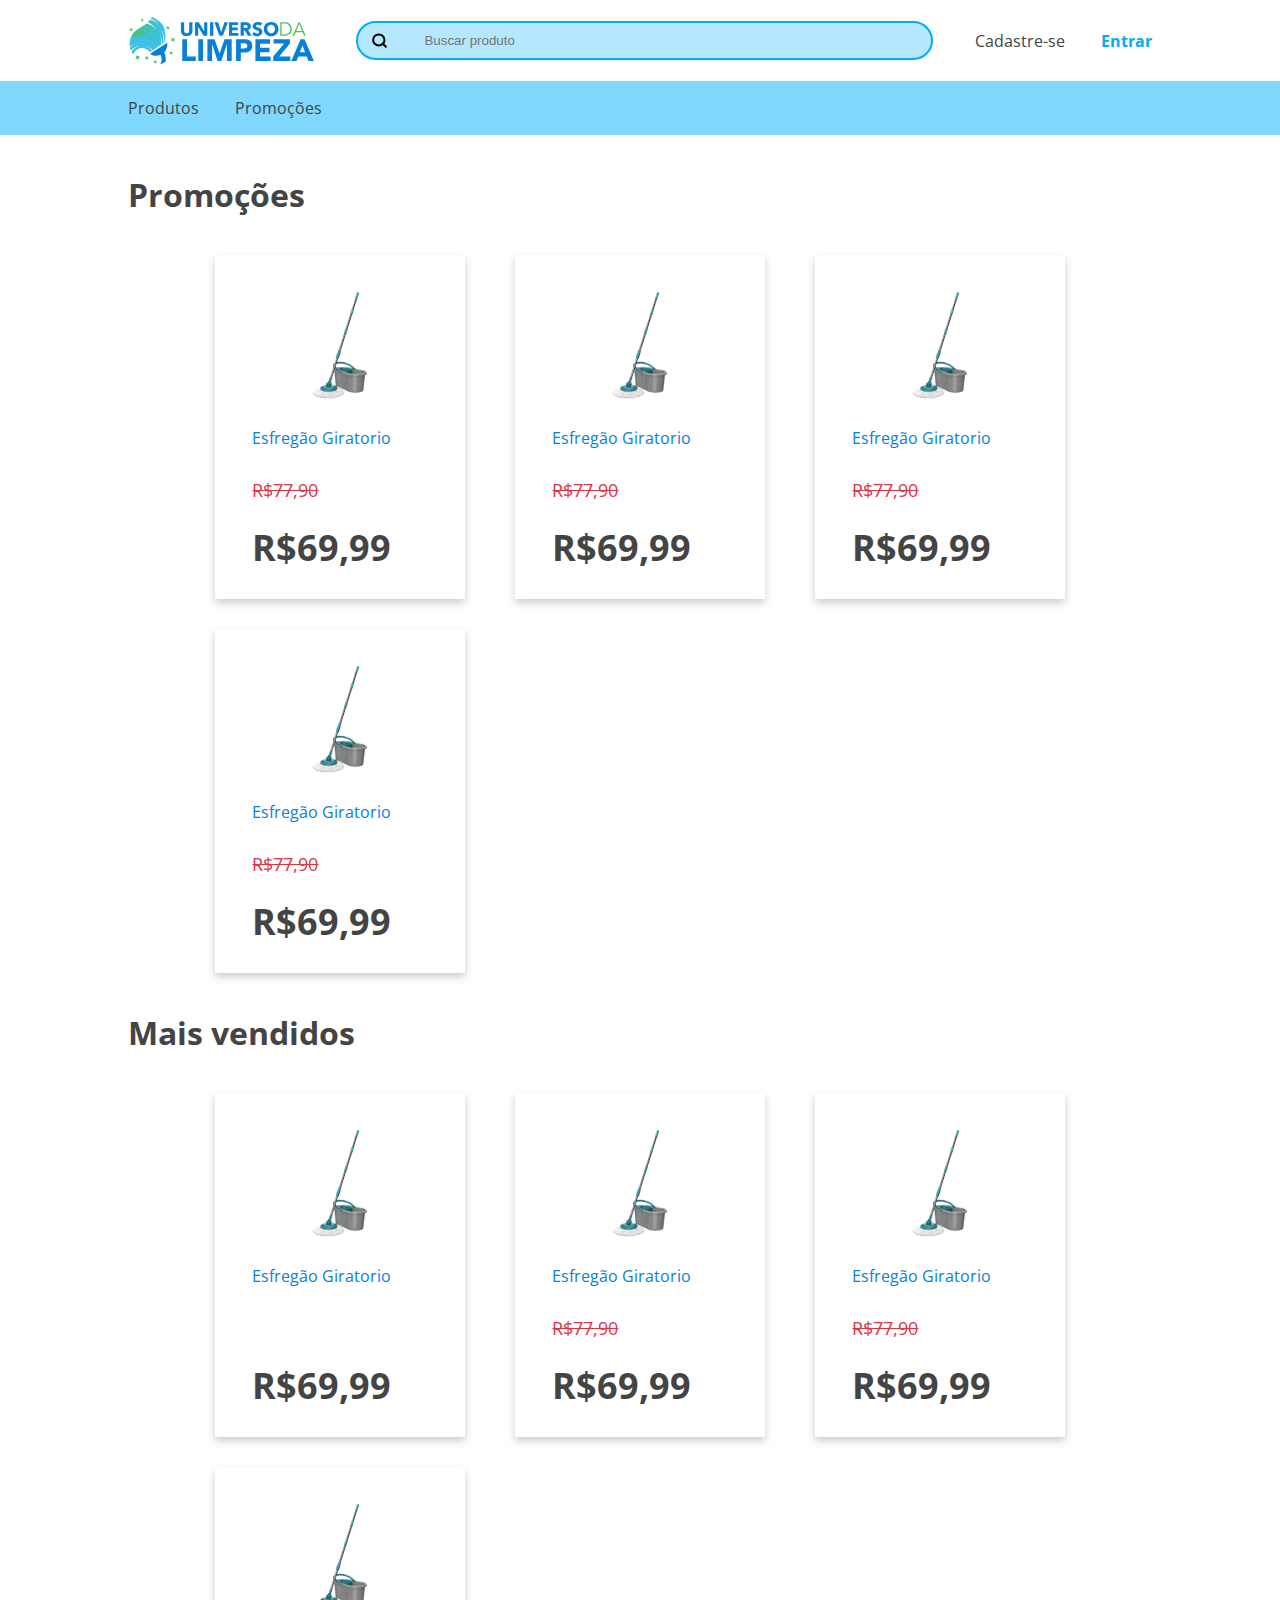
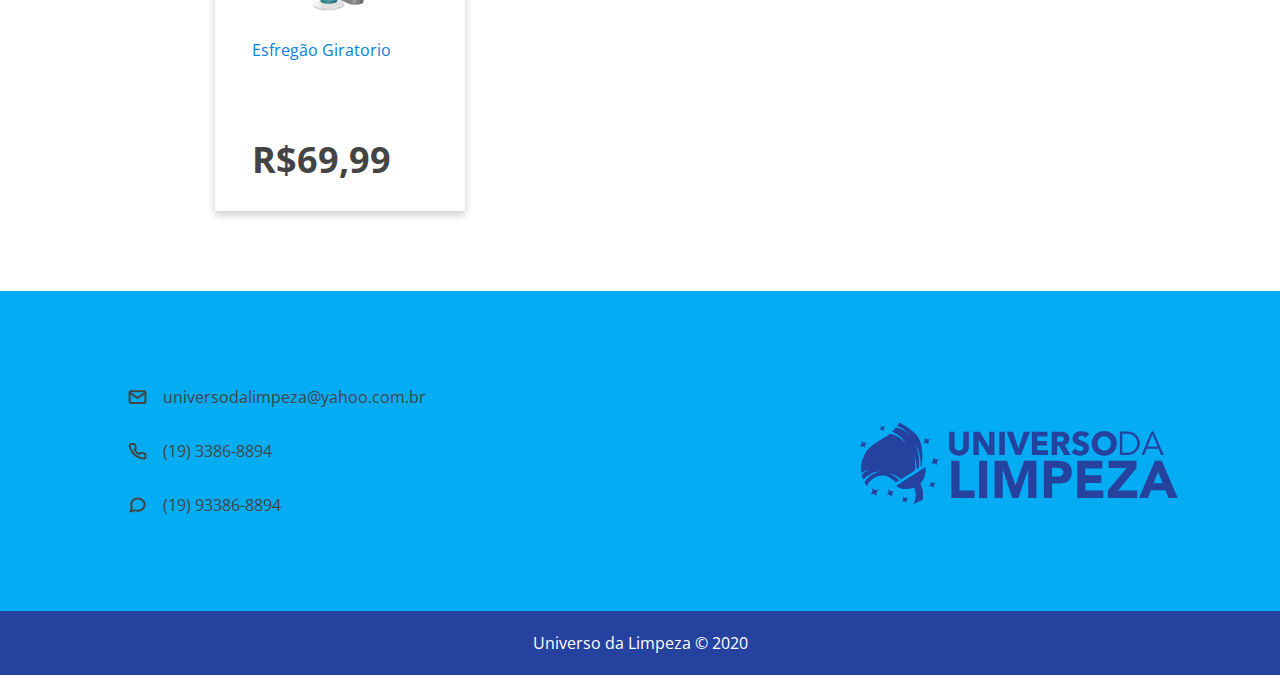
<file: index.html>
<!DOCTYPE html>
<html lang="en">
<head>
  <meta charset="UTF-8">
  <meta name="viewport" content="width=device-width, initial-scale=1.0">
  <link rel="stylesheet" href="assets/style.css">
  <link href="https://fonts.googleapis.com/css2?family=Open+Sans:ital,wght@0,300;0,400;0,600;0,700;0,800;1,300;1,400;1,600;1,700;1,800&display=swap" rel="stylesheet">
  <title>Universo Da Limpeza</title>
</head>
<body>
  <header>
    <div class="container">
      <img src="assets/logo.svg" alt="Logo">
      
      <div class="div-search">
        <input id="text-search" type="text" placeholder="Buscar produto"> 
      </div>
      <nav>
        <a href="#">Cadastre-se</a>
        <a href="#">Entrar</a>
      </nav>
    </div>
  </header>

  <section class="low-header">
    <div class="container">
      <a href="#">Produtos</a>
      <a href="#">Promoções</a>
    </div>
  </section>

  <main>
    <div>
      <section class="promotions">
        
        <h1>Promoções</h1>
        
        <div class="cards cards-container">
          <div class="card">
            <img src="assets/item-1.png" alt="item-1">
            <p class="item-name">Esfregão Giratorio</p>
            <p class="item-promotion">R$77,90</p>
            <p class="price">R$69,99</p>
          </div>

          <div class="card">
            <img src="assets/item-1.png" alt="item-1">
            <p class="item-name">Esfregão Giratorio</p>
            <p class="item-promotion">R$77,90</p>
            <p class="price">R$69,99</p>
          </div>

          <div class="card">
            <img src="assets/item-1.png" alt="item-1">
            <p class="item-name">Esfregão Giratorio</p>
            <p class="item-promotion">R$77,90</p>
            <p class="price">R$69,99</p>
          </div>

          <div class="card">
            <img src="assets/item-1.png" alt="item-1">
            <p class="item-name">Esfregão Giratorio</p>
            <p class="item-promotion">R$77,90</p>
            <p class="price">R$69,99</p>
          </div>
        </div>
      </section>

      <section class="more-selled">
        
        <h1>Mais vendidos</h1>
        
        <div class="cards cards-container">
          <div class="card">
            <img src="assets/item-1.png" alt="item-1">
            <p class="item-name">Esfregão Giratorio</p>
            <p class="price">R$69,99</p>
          </div>

          <div class="card">
            <img src="assets/item-1.png" alt="item-1">
            <p class="item-name">Esfregão Giratorio</p>
            <p class="item-promotion">R$77,90</p>
            <p class="price">R$69,99</p>
          </div>

          <div class="card">
            <img src="assets/item-1.png" alt="item-1">
            <p class="item-name">Esfregão Giratorio</p>
            <p class="item-promotion">R$77,90</p>
            <p class="price">R$69,99</p>
          </div>

          <div class="card">
            <img src="assets/item-1.png" alt="item-1">
            <p class="item-name">Esfregão Giratorio</p>
            <p class="price">R$69,99</p>
          </div>
        </div>
      </section>
    </div>
  </main>

  <footer>
    <div class="footer-container container">
      <div class="footer-contacts">
        <img src="/assets/mail.svg" alt="e-mail icon">
        <a href="mailto:universodalimpeza@yahoo.com.br">universodalimpeza@yahoo.com.br</a>
      </div>

      <div class="footer-contacts">
        <img src="/assets/phone.svg" alt="phone icon">
        <a href="tel:19-3386-8894">(19) 3386-8894</a>
      </div>

      <div class="footer-contacts">
        <img src="/assets/message.svg" alt="e-mail icon">
        <a href="tel:19-93386-8894">(19) 93386-8894</a>
      </div>
    </div>


    <img src="assets/logo-offsett.svg" alt="">
  </footer>

  <div class="credits">
      <p>Universo da Limpeza © 2020</p>
  </div>
</body>
</html>
</file>
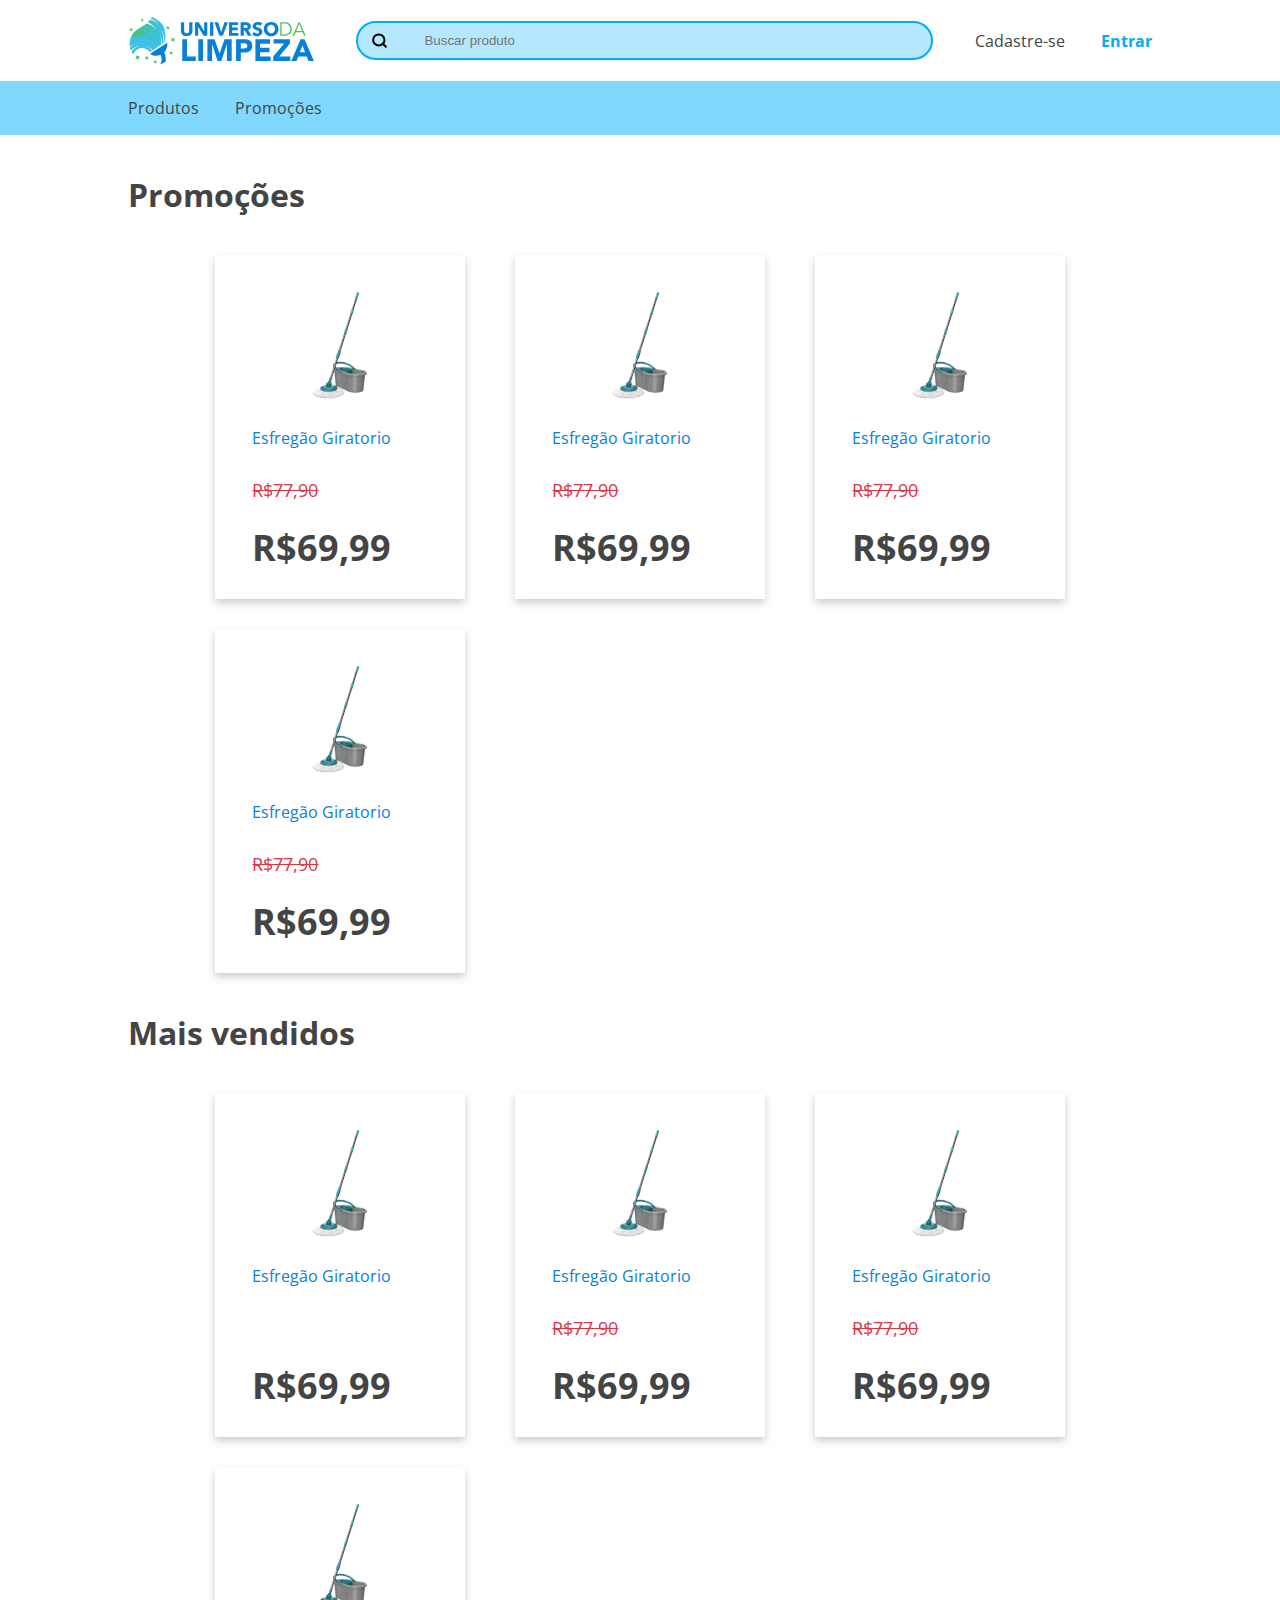
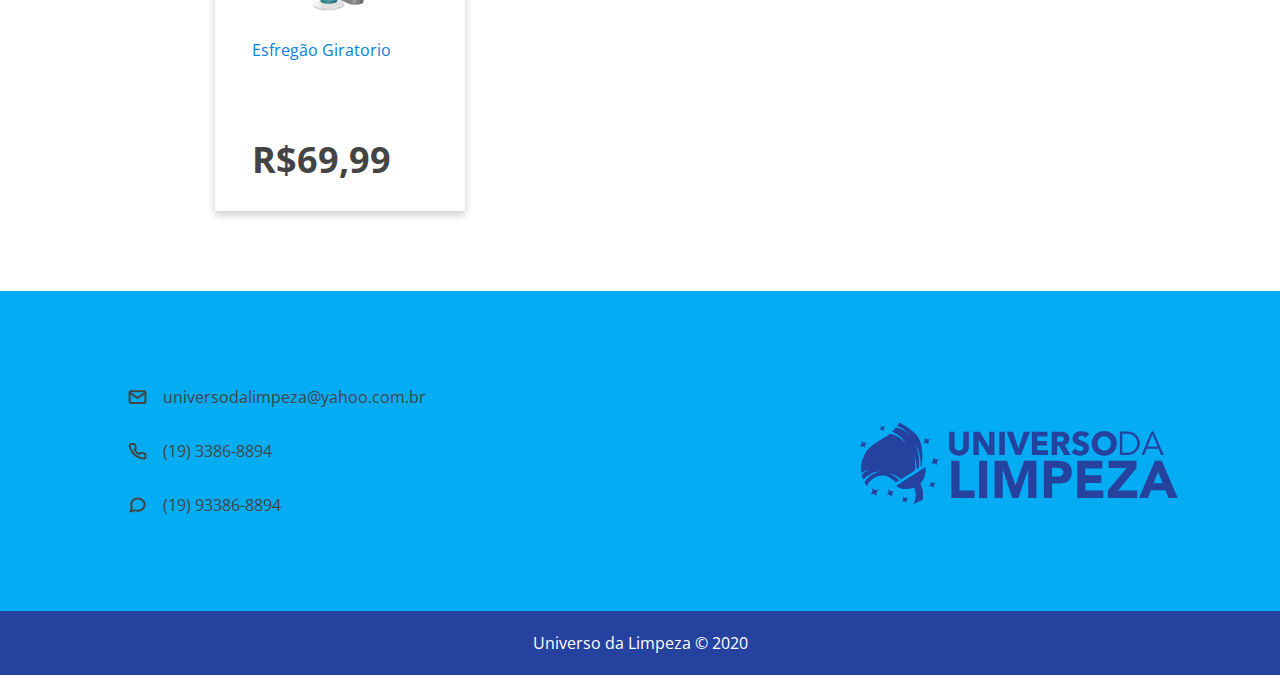
<file: base/index.html>
<!DOCTYPE html>
<html lang="en">
<head>
  <meta charset="UTF-8">
  <meta name="viewport" content="width=device-width, initial-scale=1.0">
  <link rel="stylesheet" href="/assets/style.css">
  <link href="https://fonts.googleapis.com/css2?family=Open+Sans:ital,wght@0,300;0,400;0,600;0,700;0,800;1,300;1,400;1,600;1,700;1,800&display=swap" rel="stylesheet">
  <title>Universo Da Limpeza</title>
</head>
<body>
  <header>
    <div class="container">
      <img src="/assets/logo.svg" alt="Logo">
      
      <div class="div-search">
        <input id="text-search" type="text" placeholder="Buscar produto"> 
      </div>
      <nav>
        <a href="register.html">Cadastre-se</a>
        <a href="login.html">Entrar</a>
      </nav>
    </div>
  </header>

  <section class="low-header">
    <div id="low-header" class="container">
      <a href="#">Produtos</a>
      <a href="#">Promoções</a>
    </div>
  </section>

  <main>
    <div>
      <section class="promotions">
        
        <h1>Promoções</h1>
        
        <div class="cards cards-container">
          <div class="card">
            <img src="/assets/item-1.png"alt="item-1">
            <p class="item-name">Esfregão Giratorio</p>
            <p class="item-promotion">R$77,90</p>
            <p class="price">R$69,99</p>
          </div>

          <div class="card">
            <img src="/assets/item-1.png"alt="item-1">
            <p class="item-name">Esfregão Giratorio</p>
            <p class="item-promotion">R$77,90</p>
            <p class="price">R$69,99</p>
          </div>

          <div class="card">
            <img src="/assets/item-1.png"alt="item-1">
            <p class="item-name">Esfregão Giratorio</p>
            <p class="item-promotion">R$77,90</p>
            <p class="price">R$69,99</p>
          </div>

          <div class="card">
            <img src="/assets/item-1.png"alt="item-1">
            <p class="item-name">Esfregão Giratorio</p>
            <p class="item-promotion">R$77,90</p>
            <p class="price">R$69,99</p>
          </div>
        </div>
      </section>

      <section class="more-selled">
        
        <h1>Mais vendidos</h1>
        
        <div class="cards cards-container">
          <div class="card">
            <img src="/assets/item-1.png"alt="item-1">
            <p class="item-name">Esfregão Giratorio</p>
            <p class="price">R$69,99</p>
          </div>

          <div class="card">
            <img src="/assets/item-1.png"alt="item-1">
            <p class="item-name">Esfregão Giratorio</p>
            <p class="item-promotion">R$77,90</p>
            <p class="price">R$69,99</p>
          </div>

          <div class="card">
            <img src="/assets/item-1.png"alt="item-1">
            <p class="item-name">Esfregão Giratorio</p>
            <p class="item-promotion">R$77,90</p>
            <p class="price">R$69,99</p>
          </div>

          <div class="card">
            <img src="/assets/item-1.png"alt="item-1">
            <p class="item-name">Esfregão Giratorio</p>
            <p class="price">R$69,99</p>
          </div>
        </div>
      </section>
    </div>
  </main>

  <footer>
    <div class="footer-container container">
      <div class="footer-contacts">
        <img src="/assets/mail.svg" alt="e-mail icon">
        <a href="mailto:universodalimpeza@yahoo.com.br">universodalimpeza@yahoo.com.br</a>
      </div>

      <div class="footer-contacts">
        <img src="/assets/phone.svg" alt="phone icon">
        <a href="tel:19-3386-8894">(19) 3386-8894</a>
      </div>

      <div class="footer-contacts">
        <img src="/assets/message.svg" alt="e-mail icon">
        <a href="tel:19-93386-8894">(19) 93386-8894</a>
      </div>
    </div>


    <img src="/assets/logo-offsett.svg" alt="">
  </footer>

  <div class="credits">
      <p>Universo da Limpeza © 2020</p>
  </div>
</body>
</html>
</file>
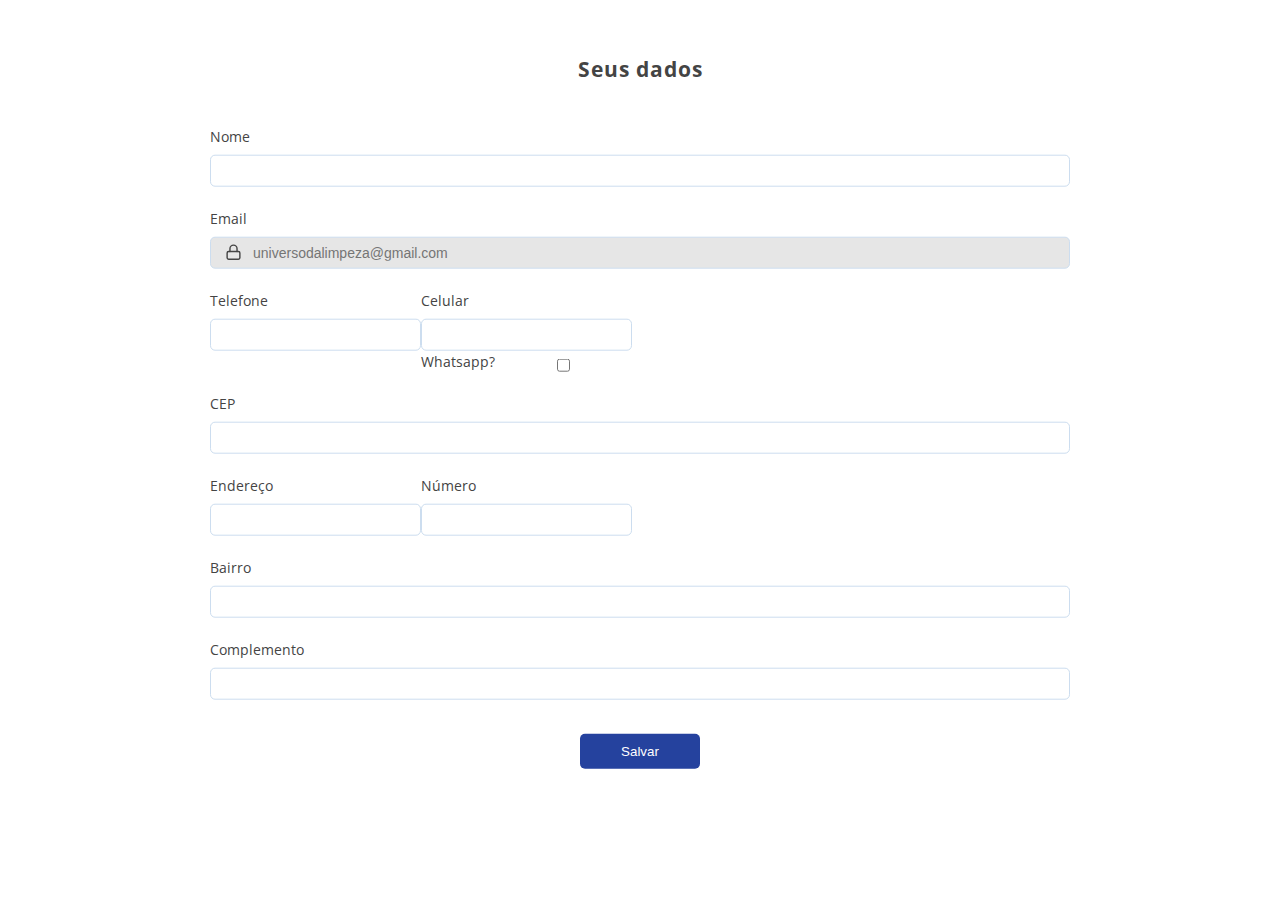
<file: base/cadastration.html>
<!DOCTYPE html>
<html lang="en">
  <head>
    <meta charset="UTF-8" />
    <meta name="viewport" content="width=device-width, initial-scale=1.0" />
    <meta http-equiv="X-UA-Compatible" content="ie=edge" />
    <title>Document</title>
    <link rel="stylesheet" href="/assets/cadastration.css" />
    <link rel="stylesheet" href="/assets/style.css">
    <link href="https://fonts.googleapis.com/css2?family=Open+Sans:ital,wght@0,300;0,400;0,600;0,700;0,800;1,300;1,400;1,600;1,700;1,800&display=swap" rel="stylesheet">
  </head>
  <body>
    <section class="form-section">
      <img width="300" src="/assets/logo-offsett.svg" alt="">

      <div class="form-wrapper">
        <h1>Seus dados</h1>
        <form action="">

          <div class="input-block">
            <label for="login-name">Nome</label>
            <input type="text" id="login-name">
          </div>
          <div class="input-block">
            <label for="login-email">Email</label>
            <input type="email" id="login-email" placeholder="universodalimpeza@gmail.com" disabled/>
          </div>

          <div class="field-2">
            <div class="input-block">
              <label for="login-phone">Telefone</label>
              <input type="number" id=""/>
            </div>
            <div class="input-block">
              <label for="login-phone">Celular</label>
              <input type="number" id=""/>
              <div class="checkbox">
               <label for="login-phone">Whatsapp?</label>
               <input type="checkbox">
              </div>
            </div>
          </div>

          <div class="input-block">
            <label for="login-cep">CEP</label>
            <input type="number" id=""/>
          </div>

          <div class="field-2">
            <div class="input-block">
              <label for="login-address">Endereço</label>
              <input type="address" id="address"/>
            </div>
            <div class="input-block">
              <label for="login-number">Número</label>
              <input type="number" id=""/>
            </div>
          </div>

          <div class="input-block">
            <label for="login-address2">Bairro</label>
            <input type="address2" id="address2"/>
          </div>
          <div class="input-block">
            <label for="login-address">Complemento</label>
            <input type="text" id=""/>
          </div>
          <button type="submit" class="btn-login">Salvar</button>
        </form>
      </div>
    </section>

  </body>
</html>
</file>
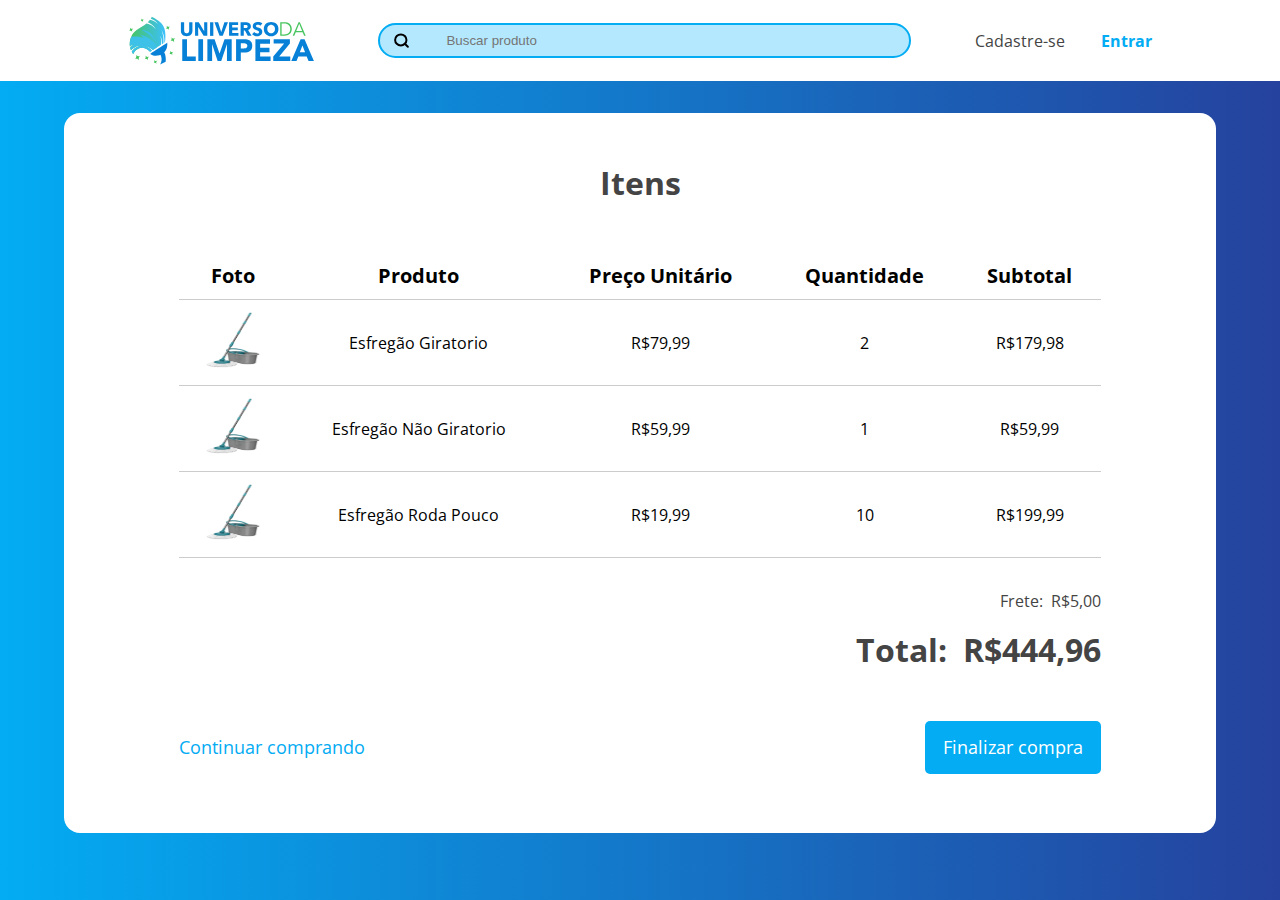
<file: base/carrinho-cheio.html>
<!DOCTYPE html>
<html lang="en">
<head>
  <meta charset="UTF-8">
  <meta name="viewport" content="width=device-width, initial-scale=1.0">
  <link rel="stylesheet" href="/assets/style.css">
  <link rel="stylesheet" href="/assets/shop-cart.css">
  <link rel="stylesheet" href="/assets/carrinho-cheio.css">
  <link href="https://fonts.googleapis.com/css2?family=Open+Sans:ital,wght@0,300;0,400;0,600;0,700;0,800;1,300;1,400;1,600;1,700;1,800&display=swap" rel="stylesheet">
  <title>Universo Da Limpeza</title>
</head>
<body>
  <header>
    <div class="container">
      <img src="/assets/logo.svg" alt="Logo">
      
      <div class="div-search">
        <input id="text-search" type="text" placeholder="Buscar produto"> 
      </div>
      <nav>
        <a href="register.html">Cadastre-se</a>
        <a href="login.html">Entrar</a>
      </nav>
    </div>
  </header>

  <body>
    <div class="cart">
      <h1>Itens</h1>

      <table class="container">
        <tr>
          <th>Foto</th>
          <th>Produto</th>
          <th>Preço Unitário</th>
          <th>Quantidade</th>
          <th>Subtotal</th>
        </tr>
        <tr>
          <td><img width="60" height="60" src="/assets/item-1.png" alt=""></td>
          <td>Esfregão Giratorio</td>
          <td>R$79,99</td>
          <td>2</td>
          <td>R$179,98</td>
        </tr>
        <tr>
          <td><img width="60" height="60" src="/assets/item-1.png" alt=""></td>
          <td>Esfregão Não Giratorio</td>
          <td>R$59,99</td>
          <td>1</td>
          <td>R$59,99</td>
        </tr>
        <tr>
          <td><img width="60" height="60" src="/assets/item-1.png" alt=""></td>
          <td>Esfregão Roda Pouco</td>
          <td>R$19,99</td>
          <td>10</td>
          <td>R$199,99</td>
        </tr>
        
      </table>
      <div class="container">
        <div class="ship-cust">
          <p>Frete:</p>
          <p>R$5,00</p>
        </div>
        <div class="total-price">
          <h1>Total:</h1>
          <h1>R$444,96</h1>
        </div>
      </div>
      <div class="buttons container">
        <a href="products.html">Continuar comprando</a>
        <a class="btn" href="#">Finalizar compra</a>
      </div>
    </div>
  </body>
</file>
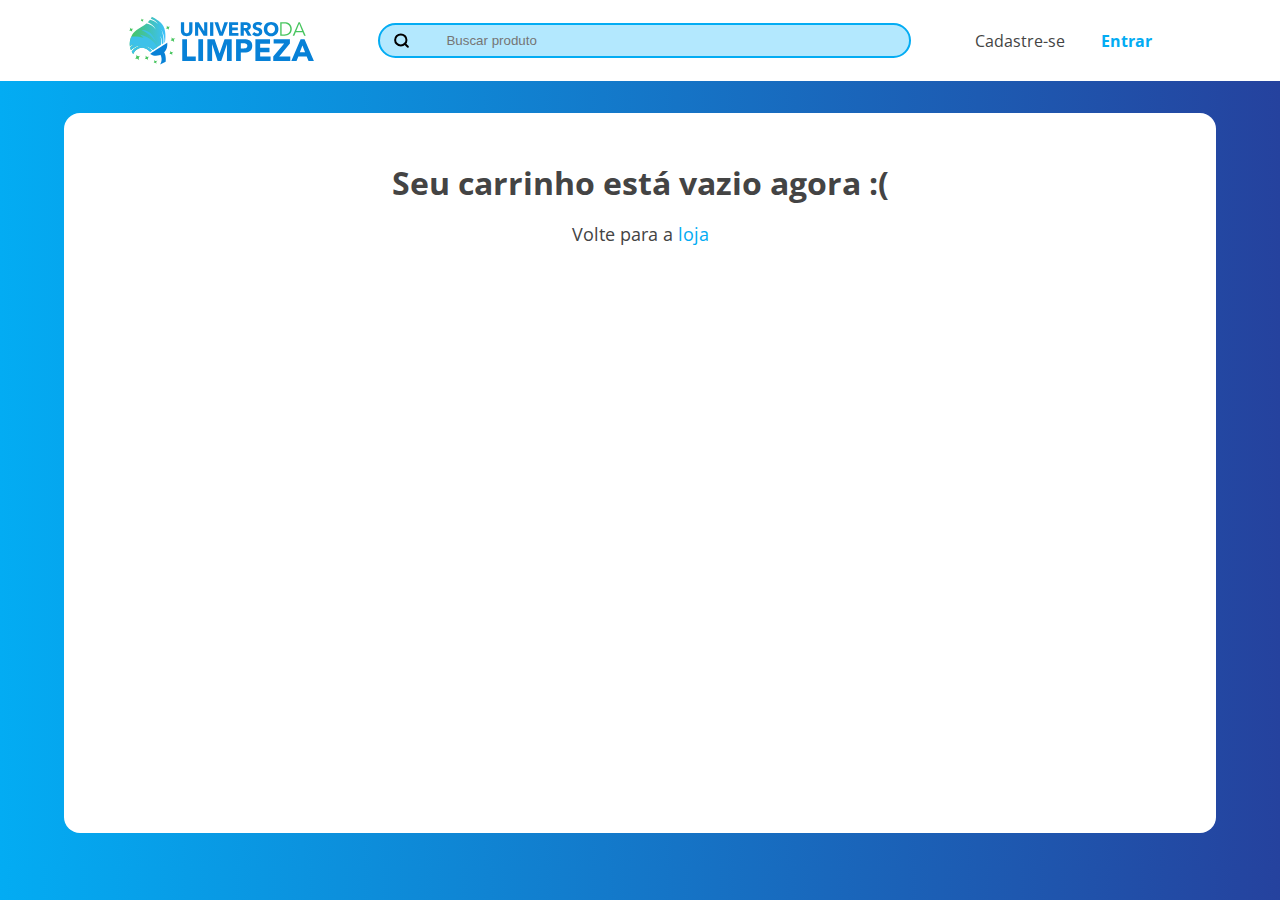
<file: base/carrinho-vazio.html>
<!DOCTYPE html>
<html lang="en">
<head>
  <meta charset="UTF-8">
  <meta name="viewport" content="width=device-width, initial-scale=1.0">
  <link rel="stylesheet" href="/assets/style.css">
  <link rel="stylesheet" href="/assets/shop-cart.css">
  <link href="https://fonts.googleapis.com/css2?family=Open+Sans:ital,wght@0,300;0,400;0,600;0,700;0,800;1,300;1,400;1,600;1,700;1,800&display=swap" rel="stylesheet">
  <title>Universo Da Limpeza</title>
</head>
<body>
  <header>
    <div class="container">
      <img src="/assets/logo.svg" alt="Logo">
      
      <div class="div-search">
        <input id="text-search" type="text" placeholder="Buscar produto"> 
      </div>
      <nav>
        <a href="register.html">Cadastre-se</a>
        <a href="login.html">Entrar</a>
      </nav>
    </div>
  </header>

  <body>
    <div class="cart">
      <h1>Seu carrinho está vazio agora :(</h1>
      <p>Volte para a <a href="">loja</a></p>
    </div>
  </body>
</file>
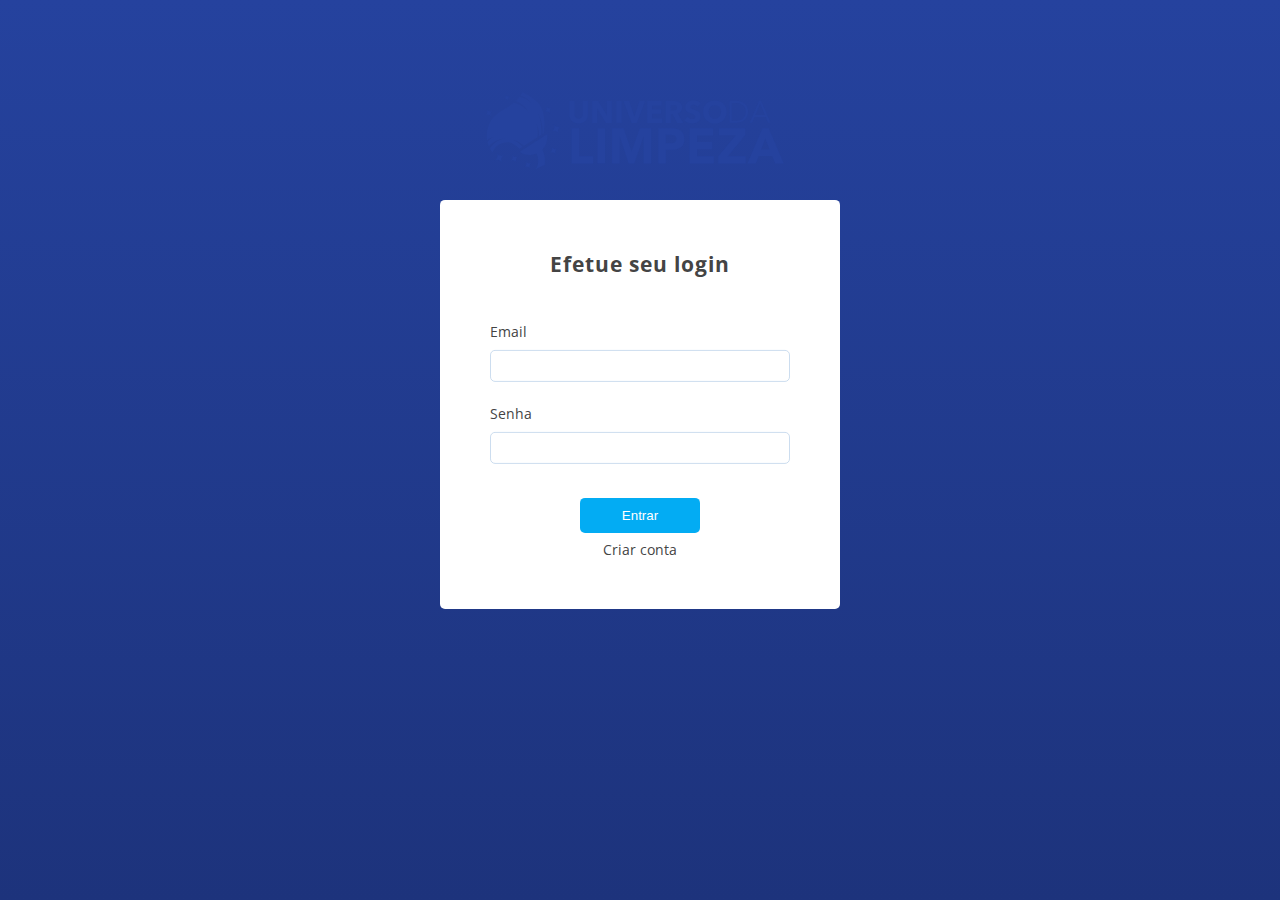
<file: base/login.html>
<!DOCTYPE html>
<html lang="en">
  <head>
    <meta charset="UTF-8" />
    <meta name="viewport" content="width=device-width, initial-scale=1.0" />
    <meta http-equiv="X-UA-Compatible" content="ie=edge" />
    <title>Document</title>
    <link rel="stylesheet" href="/assets/login.css" />
    <link rel="stylesheet" href="/assets/style.css">
    <link href="https://fonts.googleapis.com/css2?family=Open+Sans:ital,wght@0,300;0,400;0,600;0,700;0,800;1,300;1,400;1,600;1,700;1,800&display=swap" rel="stylesheet">
  </head>
  <body>
    <section class="form-section">
      <img width="300" src="/assets/logo-offsett.svg" alt="">

      <div class="form-wrapper">
        <h1>Efetue seu login</h1>
        <form action="">
          <div class="input-block">
            <label for="login-email">Email</label>
            <input type="email" id="login-email" />
          </div>
          <div class="input-block">
            <label for="login-password">Senha</label>
            <input type="password" id="login-password" />
          </div>
          <button type="submit" class="btn-login">Entrar</button>
          <a href="register.html">Criar conta</a>
        </form>
      </div>
    </section>

  </body>
</html>
</file>
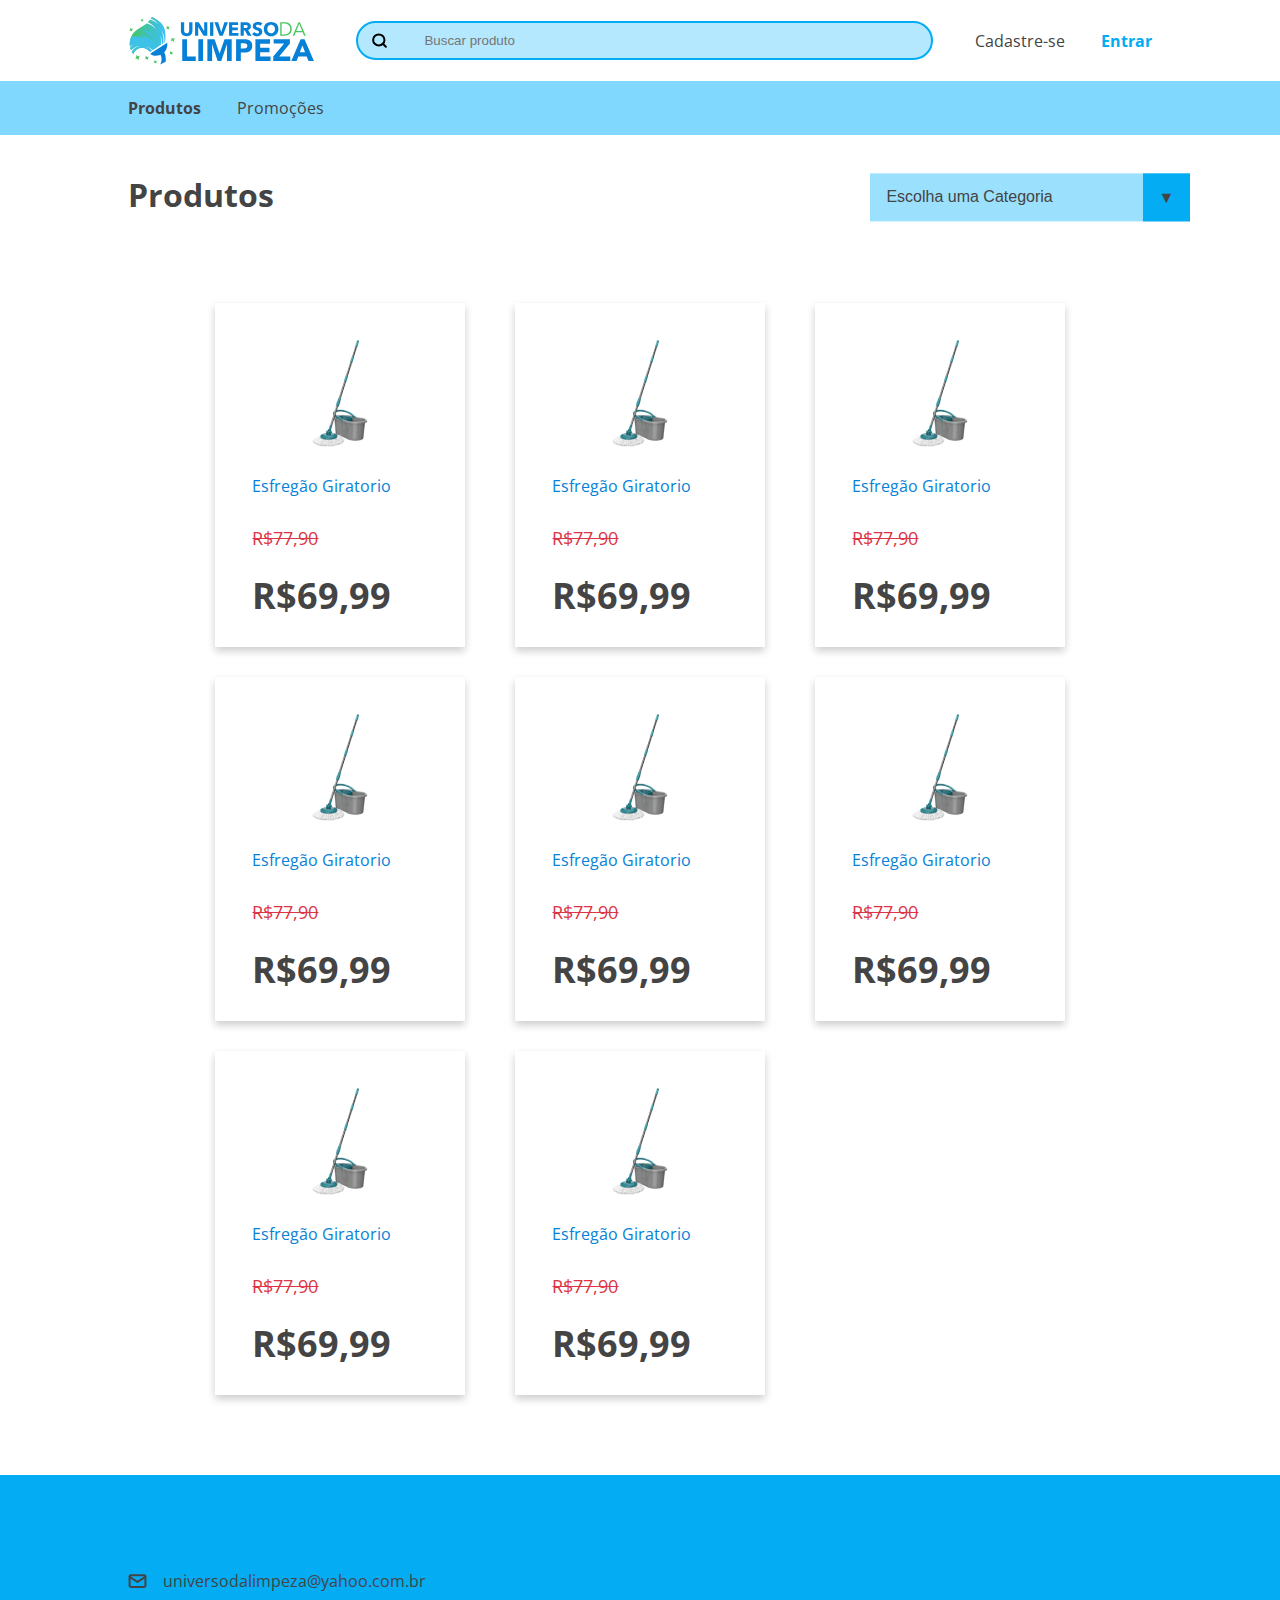
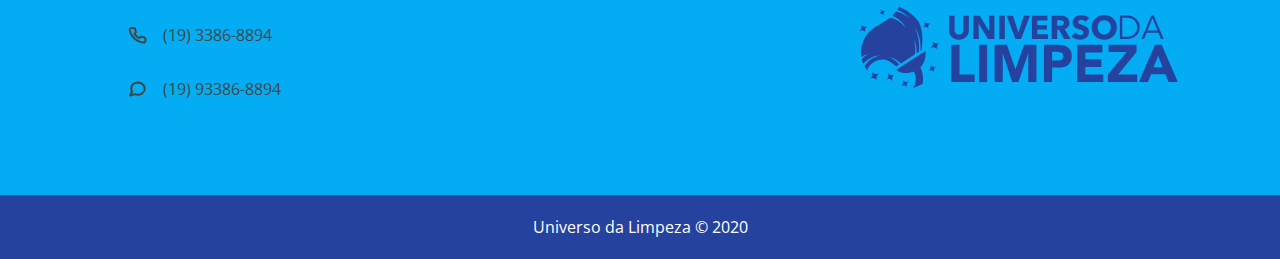
<file: base/products.html>
<!DOCTYPE html>
<html lang="en">
<head>
  <meta charset="UTF-8">
  <meta name="viewport" content="width=device-width, initial-scale=1.0">
  <link rel="stylesheet" href="/assets/style.css">
  <link rel="stylesheet" href="/assets/products.css">
  <link href="https://fonts.googleapis.com/css2?family=Open+Sans:ital,wght@0,300;0,400;0,600;0,700;0,800;1,300;1,400;1,600;1,700;1,800&display=swap" rel="stylesheet">
  <title>Universo Da Limpeza</title>
</head>
<body>
  <header>
    <div class="container">
      <img src="/assets/logo.svg" alt="Logo">
      
      <div class="div-search">
        <input id="text-search" type="text" placeholder="Buscar produto"> 
      </div>
      <nav>
        <a href="register.html">Cadastre-se</a>
        <a href="login.html">Entrar</a>
      </nav>
    </div>
  </header>

  <section class="low-header">
    <div id="low-header" class="container">
      <a href="#">Produtos</a>
      <a href="#">Promoções</a>
    </div>
  </section>

  <main>
    <div>
      <section class="promotions">
        
        <div class="products">
          <h1>Produtos</h1>
          <div class="custom-select">
            <select name="category" id="category">
              <option selected disabled>Escolha uma Categoria</option>
              <option value="teste01">teste01</option>
              <option value="teste02">teste02</option>
              <option value="teste03">teste03</option>
            </select>
          </div>  
        </div>
        
        <div class="cards cards-container">
          <div class="card">
            <img src="/assets/item-1.png"alt="item-1">
            <p class="item-name">Esfregão Giratorio</p>
            <p class="item-promotion">R$77,90</p>
            <p class="price">R$69,99</p>
          </div>

          <div class="card">
            <img src="/assets/item-1.png"alt="item-1">
            <p class="item-name">Esfregão Giratorio</p>
            <p class="item-promotion">R$77,90</p>
            <p class="price">R$69,99</p>
          </div>

          <div class="card">
            <img src="/assets/item-1.png"alt="item-1">
            <p class="item-name">Esfregão Giratorio</p>
            <p class="item-promotion">R$77,90</p>
            <p class="price">R$69,99</p>
          </div>

          <div class="card">
            <img src="/assets/item-1.png"alt="item-1">
            <p class="item-name">Esfregão Giratorio</p>
            <p class="item-promotion">R$77,90</p>
            <p class="price">R$69,99</p>
          </div>

          <div class="card">
            <img src="/assets/item-1.png"alt="item-1">
            <p class="item-name">Esfregão Giratorio</p>
            <p class="item-promotion">R$77,90</p>
            <p class="price">R$69,99</p>
          </div>

          <div class="card">
            <img src="/assets/item-1.png"alt="item-1">
            <p class="item-name">Esfregão Giratorio</p>
            <p class="item-promotion">R$77,90</p>
            <p class="price">R$69,99</p>
          </div>

          <div class="card">
            <img src="/assets/item-1.png"alt="item-1">
            <p class="item-name">Esfregão Giratorio</p>
            <p class="item-promotion">R$77,90</p>
            <p class="price">R$69,99</p>
          </div>

          <div class="card">
            <img src="/assets/item-1.png"alt="item-1">
            <p class="item-name">Esfregão Giratorio</p>
            <p class="item-promotion">R$77,90</p>
            <p class="price">R$69,99</p>
          </div>

        </div>
      </section>
    </div>
  </main>

  <footer>
    <div class="footer-container container">
      <div class="footer-contacts">
        <img src="/assets/mail.svg" alt="e-mail icon">
        <a href="mailto:universodalimpeza@yahoo.com.br">universodalimpeza@yahoo.com.br</a>
      </div>

      <div class="footer-contacts">
        <img src="/assets/phone.svg" alt="phone icon">
        <a href="tel:19-3386-8894">(19) 3386-8894</a>
      </div>

      <div class="footer-contacts">
        <img src="/assets/message.svg" alt="e-mail icon">
        <a href="tel:19-93386-8894">(19) 93386-8894</a>
      </div>
    </div>


    <img src="/assets/logo-offsett.svg" alt="">
  </footer>

  <div class="credits">
      <p>Universo da Limpeza © 2020</p>
  </div>

</body>
</html>
</file>
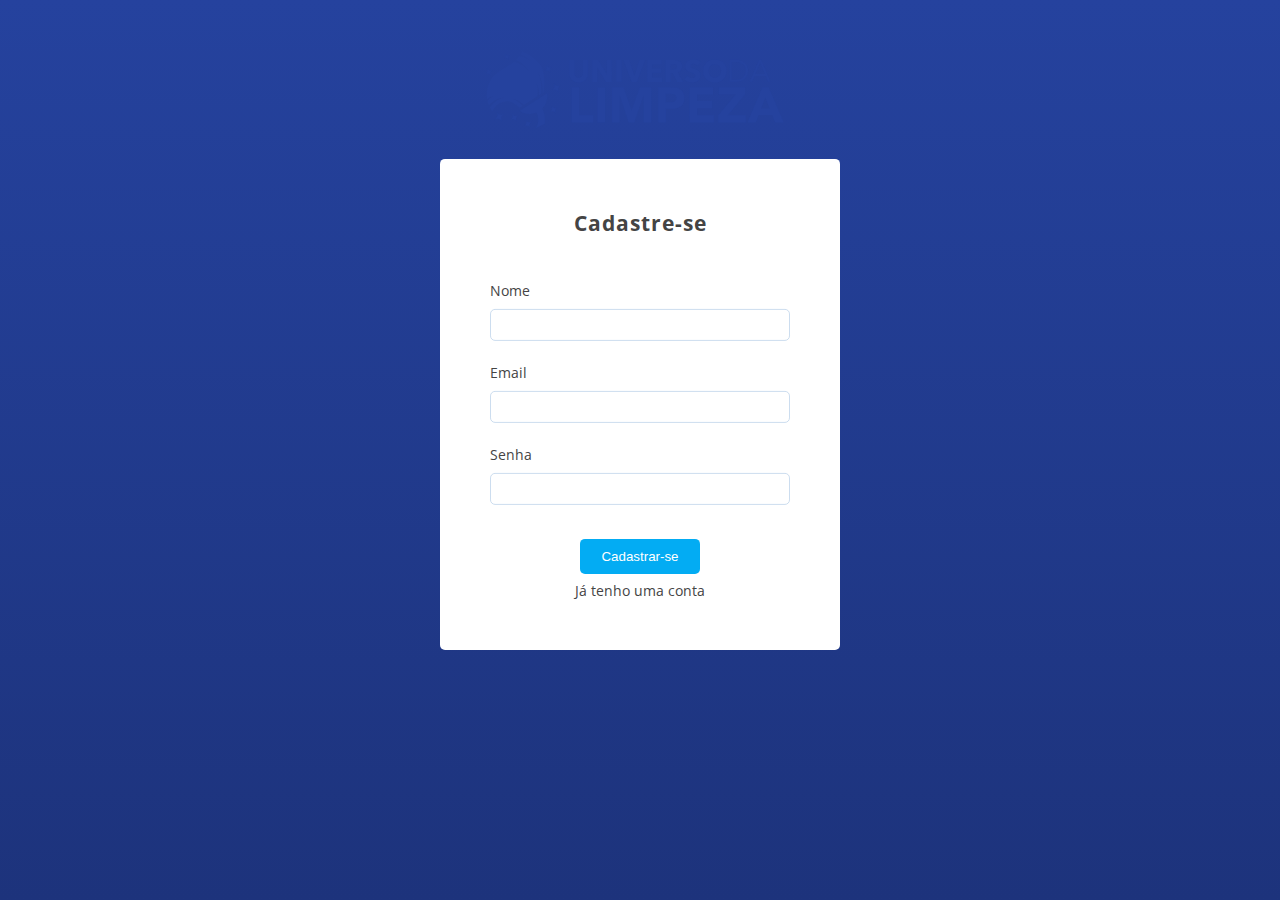
<file: base/register.html>
<!DOCTYPE html>
<html lang="en">
  <head>
    <meta charset="UTF-8" />
    <meta name="viewport" content="width=device-width, initial-scale=1.0" />
    <meta http-equiv="X-UA-Compatible" content="ie=edge" />
    <title>Document</title>
    <link rel="stylesheet" href="/assets/login.css" />
    <link rel="stylesheet" href="/assets/style.css">
    <link href="https://fonts.googleapis.com/css2?family=Open+Sans:ital,wght@0,300;0,400;0,600;0,700;0,800;1,300;1,400;1,600;1,700;1,800&display=swap" rel="stylesheet">
  </head>
  <body>
    <section class="form-section">
      <img width="300" src="/assets/logo-offsett.svg" alt="">

      <div class="form-wrapper">
        <h1>Cadastre-se</h1>
        <form action="">
          <div class="input-block">
            <label for="login-name">Nome</label>
            <input type="text" id="login-name" />
          </div>
          <div class="input-block">
            <label for="login-email">Email</label>
            <input type="email" id="login-email" />
          </div>
          <div class="input-block">
            <label for="login-password">Senha</label>
            <input type="password" id="login-password" />
          </div>
          <button type="submit" class="btn-login">Cadastrar-se</button>
          <a href="login.html">Já tenho uma conta</a>
        </form>
      </div>
    </section>

  </body>
</html>
</file>
<file: assets/style.css>
input:disabled {
  background-color: #E6E6E6;
  background-image: url('/assets/lock.svg');
  background-repeat: no-repeat;
  background-position-y: center;
  background-position-x: 1em;
  padding-left: 3em;  
  position: left;
  background-size: 17px;
}

input::placeholder {
  position: relative;
  left: 2em;
}

* {
  margin: 0;
  padding: 0;
  box-sizing: border;
}

a {
  text-decoration: none;
  transition: 0.2s;
}

a:hover{
  color: #03ACF3;
  text-decoration: underline;
}

body {
  font-family: 'Open Sans', sans-serif;
}



/* header */

header {
  background:#fff;
  padding: 1em 0;
}

header > div {
  display: flex;
  align-items: center;
  justify-content: space-between;
}

.container {
  max-width: 80%;
  margin-left: 10%;
}

.div-search input {
  background-image: url('/assets/search.svg');
  background-repeat: no-repeat;
  background-position-y: center;
  background-position-x: 1em;
  background-color: #b3e8fe;
  padding-left: 3em;  
  position: left;
  background-size: 17px;
  border: 2px solid #03ACF3;
  border-radius: 25px;
  height: 35px;
  width: 40em;
  outline: none;
}

.div-search input:focus {
  border: 2px solid #03ACF3;
}

nav a {
  font-size: 16px;
  color: #444;
}

nav a + a {
  margin-left: 2em;
  font-weight: bold;
  color: #03ACF3;
}

/* low header */

.low-header {
  background-color: #81d8fe;
  padding: 1em 0;
}

.low-header a {
  color: #444;
  font-size: 16px;
}

.low-header a:hover {
  color: #777
}

.low-header a + a {
  margin-left: 2em;
}

/* cards */

.promotions h1, .more-selled h1 {
  margin: 3% 0;
  color: #444;
  margin-left: 10%;
  max-width: 80%;
}


.card {
  box-shadow: 0 4px 8px 0 rgba(0, 0, 0, 0.2);
  width: 250px;
  height: 280px;
  margin: auto;
  text-align: center;
  padding: 2em 0;
  position: relative;
}

.price {
  color: #444;
  font-size: 36px;
  position: absolute;
  top: 78%;
  text-align: center;
  left: 15%;
  font-weight: bold;
}

.item-name {
  position: absolute;
  font-size: 16px;
  color: #0781D7;
  left: 15%;
  top: 50%;
}

.item-promotion {
  color: #DC3545;
  font-size: 18px;
  position: absolute;
  text-decoration: line-through;
  left: 15%;
  top: 65%;
}

.cards {
  display: grid;
  grid-gap: 30px;
  grid-template-columns: repeat(auto-fit, 270px);
  justify-content: center;
  justify-items: center;
}

.cards-container {
  max-width: 83%;
  margin: 0 auto;
}

.more-selled .cards {
  margin-bottom: 5em;
}

/* footer */

footer {
  width: 100%;
  height: 20em;
  background-color: #03ACF3;
}

footer a {
  color: #444;
  font-size: 1em;
  margin-left: 1em;
}

footer a:hover {
  color: #777;
}

.footer-container {
  position: relative;
  top: 50%;
  transform: translate(0, -50%);
}

footer .footer-contacts {
  display: flex;
}

footer .footer-contacts:nth-child(2) {
  margin-top: 2em;
}

footer .footer-contacts:last-child {
  margin-top: 2em;
}

.credits {
  height: 4em;
  width: 100%;
  background-color: #25429E;
}

.credits p {
  color: #fff;
  font-size: 1em;
  text-align: center;
  position: relative;
  top: 50%;
  transform: translate(0, -50%);
}

footer img:last-child {
  position: relative;
  left: 67%;
  width: 20em;
}

@media (max-width: 1200px) {

  .div-search input {
    width: 25em;
  }

}

@media (max-width: 900px) {
  .promotions h1, .more-selled h1 {
    margin-bottom: 1.5em;
    text-align: center;
  }

  .more-selled h1 {
    margin-top: 1.5em;
  }

  #low-header {
    text-align: center;
  }
  
  header > div {
    display: flex;
    align-items: center;
    flex-direction: column;
  }
  
  header input {
    margin: 2em 0 2em 0;
  }
  
  .div-search input {
    width: 20em;
  }
  
  footer img:last-child {
    display: none;
  }

  .footer-container a {
    font-size: 16px;
  }
}
</file>
<file: assets/cadastration.css>
* {
  box-sizing: border-box;
  margin: 0;
  padding: 0;
}

html,
body {
  height: 100vh;
  font-family: 'Open Sans', sans-serif;
}

body {
  background-color: #fff;
  font-family: Roboto, Arial, sans-serif;
}

.checkbox {
  display: flex;
  align-items: center;
}

.checkbox p {
  font-size: 14px;
  color: #444;
  width: 100%;
}

.checkbox input {
  margin: 0;
}

.field-2 {
  display: flex;
}

.field input {
  max-width: 960px;
  width: 100%;
}

.form-wrapper {
  width: 100%;
  max-width: 960px;
  margin: 20px 0;
  background-color: white;
  padding: 50px;
  border-radius: 5px;
  display: flex;
  flex-direction: column;
  height: 30%;
}

.form-wrapper h1 {
  color: #444;
  font-size: 1.3em;
  text-align: center;
  margin: 0 0 2em 0;
}

form a {
  display: block;
  margin-top: 1.5em;
  text-align: center;
  font-size: 0.9em;
  text-decoration: none;
  color: #444;
  transition: 0.2s;
}

form a:hover {
  color: #0781D7;
}


.form-section {
  position: relative;
  top: 40%;
  transform: translate(0, -50%);
}

.form-section img {
  margin-bottom: 10px;
  margin-right: 1%;
}

section {
  display: flex;
  flex-direction: column;
  justify-content: center;
  align-items: center;
}

h1 {
  font-size: 32px;
  letter-spacing: 1px;
  margin: 20px 0;
  color: white;
}

form .input-block {
  margin-bottom: 20px;
}

form .input-block label {
  font-size: 14px;
  color: #444;
}

form .input-block input {
  width: 100%;
  display: block;
  margin-top: 8px;
  padding: 7px 14px;
  font-size: 14px;
  color: #444;
  border-radius: 5px;
  border: 1px solid #CCDDEF;
  outline-color: #25429E;
}

form .btn-login {
  position: relative;
  left: 50%;
  transform: translate(-50%, 40%);
  display: block;
  min-width: 120px;
  border: none;
  background-color: #25429E;
  color: white;
  border-radius: 5px;
  padding: 10px;
}
</file>
<file: assets/shop-cart.css>
* {
  box-sizing: border-box;
  margin: 0;
  padding: 0;
}

p {
  color: #444;
}

body {
  background: linear-gradient(90deg, rgba(3,172,243,1) 0%, rgba(37,66,158,1) 100%);
}

.cart {
  position: relative;
  top: 50%;
  left: 50%;
  transform: translate(-50%, 0%);
  width: 90%;
  height: 45em;
  background-color: #fff;
  margin: 2em 0;
  border-radius: 1em;
}

.cart h1 {
  text-align: center;
  padding-top: 1.5em;
  color: #444;
}

.cart p, .cart a {
  text-align: center;
  margin-top: 1em;
  font-size: 18px;
}

.cart a {
  color: #03ACF3;
}

.cart a:hover {
  color: #25429E;
}
</file>
<file: assets/carrinho-cheio.css>
.container {
  max-width: 80%;
  width: 100%;
}

table {
  border-collapse: collapse;
  margin: 3em auto 0 auto;
}

th {
  font-size: 20px;
  margin-bottom: 1em !important;
}

th, td {
  padding: 10px;
  text-align: center;
  border-bottom: 1px solid #ccc;
}

tr:hover {background-color: #f5f5f5;}

.ship-cust {
  display: flex;
  justify-content: flex-end;
}

.ship-cust p {
  font-size: 16px;
  color: #444;
  margin: 2em 0 1em 0;
}

.total-price {
  display: flex;
  justify-content: flex-end;
}

.total-price h1 {
  padding-top: 0;
  color: #444;
}

.ship-cust p:last-child {
  margin-left: 0.5em;
}

.total-price h1:last-child {
  margin-left: 0.5em;
}

.btn {
  background: #03ACF3;
  padding: 0.8em 1em;
  border-radius: 5px;
  cursor: pointer;
  text-decoration: none;
  display: block;
  transition: all .1s;
  text-align: center;
  display: inline-block;
}

.btn:hover {
  background: #25429E;
}

.cart a:last-child {
  color: #fff;
  font-size: 18px;
}

.cart a:last-child:hover {
  color: #fff;
  text-decoration: none;
}

.cart a:first-child:hover {
  text-decoration: none;
}

.buttons {
  display: flex;
  justify-content: space-between;
  align-items: center;
  margin-top: 2em;
}

.buttons a:first-child {
  margin-right: 1em;
}
</file>
<file: assets/login.css>
* {
  box-sizing: border-box;
  margin: 0;
  padding: 0;
}

html,
body {
  height: 100vh;
  font-family: 'Open Sans', sans-serif;
}

body {
  background-image: linear-gradient(to bottom, #25429e, #1d337c);
  font-family: Roboto, Arial, sans-serif;
}

.form-wrapper {
  width: 100%;
  max-width: 400px;
  margin: 20px 0;
  background-color: white;
  padding: 50px;
  border-radius: 5px;
  display: flex;
  flex-direction: column;
}

.form-wrapper h1 {
  color: #444;
  font-size: 1.3em;
  text-align: center;
  margin: 0 0 2em 0;
}

form a {
  display: block;
  margin-top: 1.5em;
  text-align: center;
  font-size: 0.9em;
  text-decoration: none;
  color: #444;
  transition: 0.2s;
}

form a:hover {
  color: #25429E;
}


.form-section {
  position: relative;
  top: 40%;
  transform: translate(0, -50%);
}

.form-section img {
  margin-bottom: 10px;
  margin-right: 1%;
}

section {
  display: flex;
  flex-direction: column;
  justify-content: center;
  align-items: center;
}

h1 {
  font-size: 32px;
  letter-spacing: 1px;
  margin: 20px 0;
  color: white;
}

form .input-block {
  margin-bottom: 20px;
}

form .input-block label {
  font-size: 14px;
  color: #444;
}

form .input-block input {
  width: 100%;
  display: block;
  margin-top: 8px;
  padding: 7px 14px;
  font-size: 14px;
  color: #444;
  border-radius: 5px;
  border: 1px solid #CCDDEF;
  outline-color: #03ACF3;
}

form .btn-login {
  position: relative;
  left: 50%;
  transform: translate(-50%, 40%);
  display: block;
  min-width: 120px;
  border: none;
  background-color: #03ACF3;
  color: white;
  border-radius: 5px;
  padding: 10px;
}
</file>
<file: assets/products.css>
#low-header a:nth-child(1) {
  font-weight: bold;
}

.cards {
  display: grid;
  grid-gap: 30px;
  grid-template-columns: repeat(auto-fit, 270px);
  justify-content: center;
  justify-items: center;
  margin-bottom: 5em;
}

/* select */

.products select {
  -webkit-appearance: none;
  -moz-appearance: none;
  -ms-appearance: none;
  appearance: none;
  outline: 0;
  box-shadow: none;
  border: 0;
  background: #9be0fd;
  background-image: none;
  flex: 1;
  padding: 0 .5em;
  color: #444;
  cursor: pointer;
  font-size: 1em;
  padding-left: 1em;
}

.products select::-ms-expand {
  display: none;
}

.custom-select {
  position: relative;
  display: flex;
  width: 20em;
  height: 3em;
  line-height: 3;
  background: #9be0fd;
  color: #444;
}

.custom-select::after {
  content: '\25BC';
  position: absolute;
  top: 0;
  right: 0;
  padding: 0 1em;
  background-color: #03ACF3;
  cursor: pointer;
  pointer-events: none;
  transition: .2 all;
}

.custom-select:hover::after {
  color: #fff;
}

.custom-select {
  position: relative;
  left: 68%;
  top: 50%;
  transform: translate(0, -170%);
}

/* mobile */

@media (max-width: 900px) {

  .custom-select {
    position: relative;
    left: 50%;
    top: 45%;
    transform: translate(-50%, -150%);
  }

  .products h1 {
    margin-bottom: 5em;
  }
}
</file>
